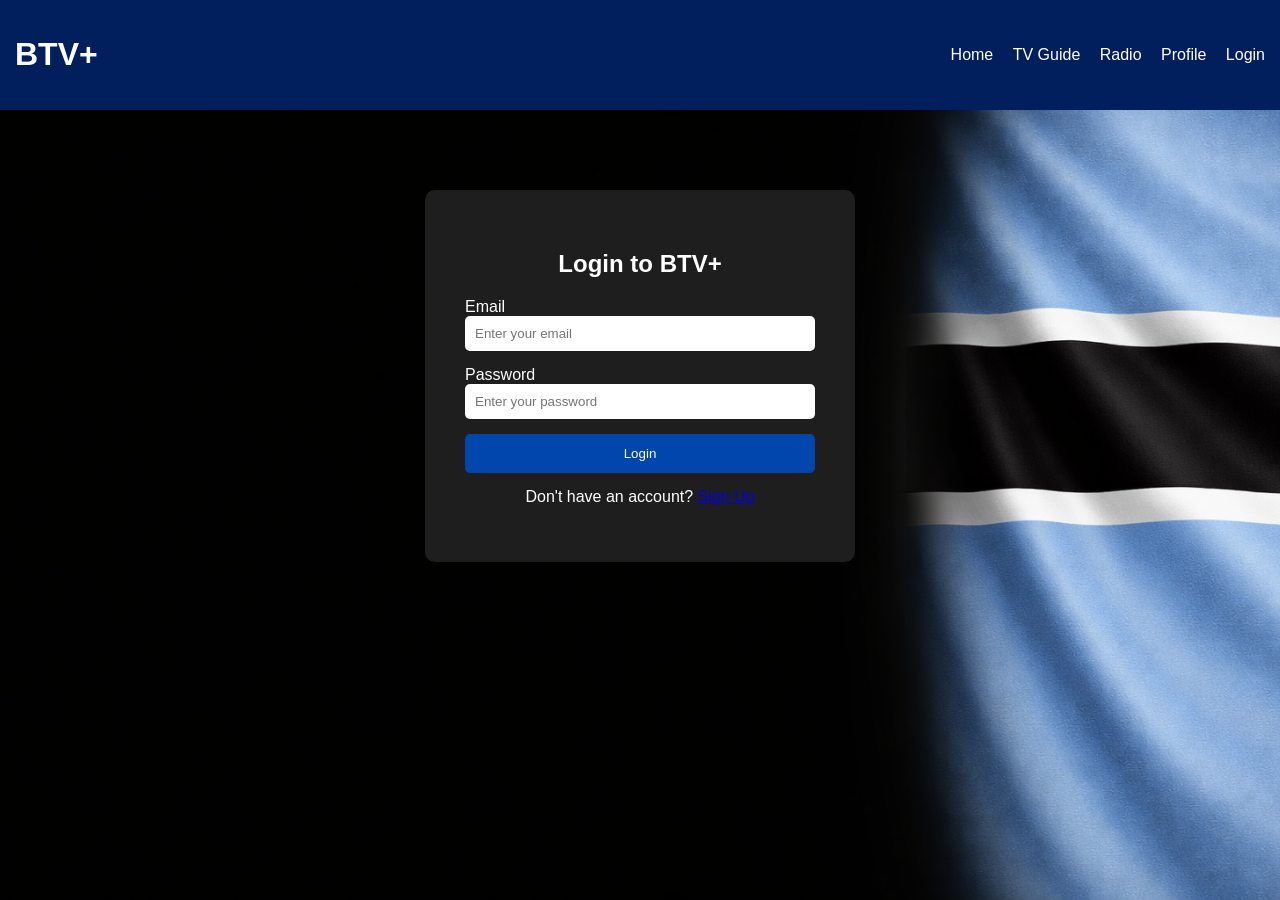
<file: login.html>
<!DOCTYPE html>
<html>
<head>

<title>BTV+ Login</title>
<link rel="stylesheet" href="style.css">

</head>

<body>

<header>

<h1>BTV+</h1>

<nav>
<a href="index.html">Home</a>
<a href="tvguide.html">TV Guide</a>
<a href="radio.html">Radio</a>
<a href="profile.html">Profile</a>
<a href="login.html">Login</a>
</nav>

</header>


<div class="login-container">

<h2>Login to BTV+</h2>

<form>

<label>Email</label>
<input type="email" placeholder="Enter your email">

<label>Password</label>
<input type="password" placeholder="Enter your password">

<button type="submit">Login</button>

<p class="signup-text">
Don't have an account?
<a href="#">Sign Up</a>
</p>

</form>

</div>

</body>
</html>
</file>
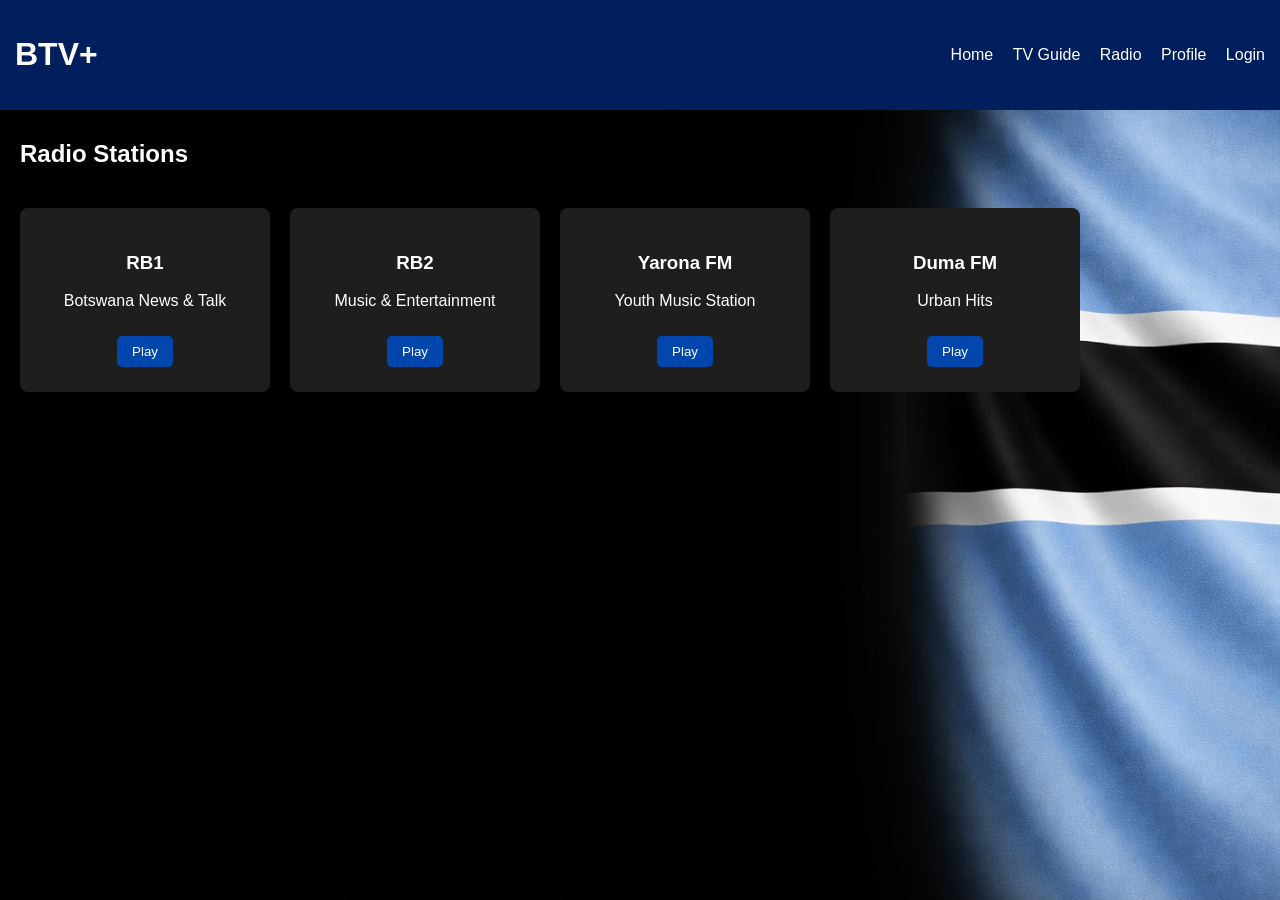
<file: radio.html>
<!DOCTYPE html>
<html>
<head>
<title>BTV+ Radio</title>
<link rel="stylesheet" href="style.css">
</head>

<body>

<header>
<h1>BTV+</h1>

<nav>
<a href="index.html">Home</a>
<a href="tvguide.html">TV Guide</a>
<a href="radio.html">Radio</a>
<a href="profile.html">Profile</a>
<a href="login.html">Login</a>
</nav>
</header>

<h2 class="section-title">Radio Stations</h2>

<div class="radio-container">

<div class="radio-card">
<h3>RB1</h3>
<p>Botswana News & Talk</p>
<button>Play</button>
</div>

<div class="radio-card">
<h3>RB2</h3>
<p>Music & Entertainment</p>
<button>Play</button>
</div>

<div class="radio-card">
<h3>Yarona FM</h3>
<p>Youth Music Station</p>
<button>Play</button>
</div>

<div class="radio-card">
<h3>Duma FM</h3>
<p>Urban Hits</p>
<button>Play</button>
</div>

</div>

</body>
</html>
</file>
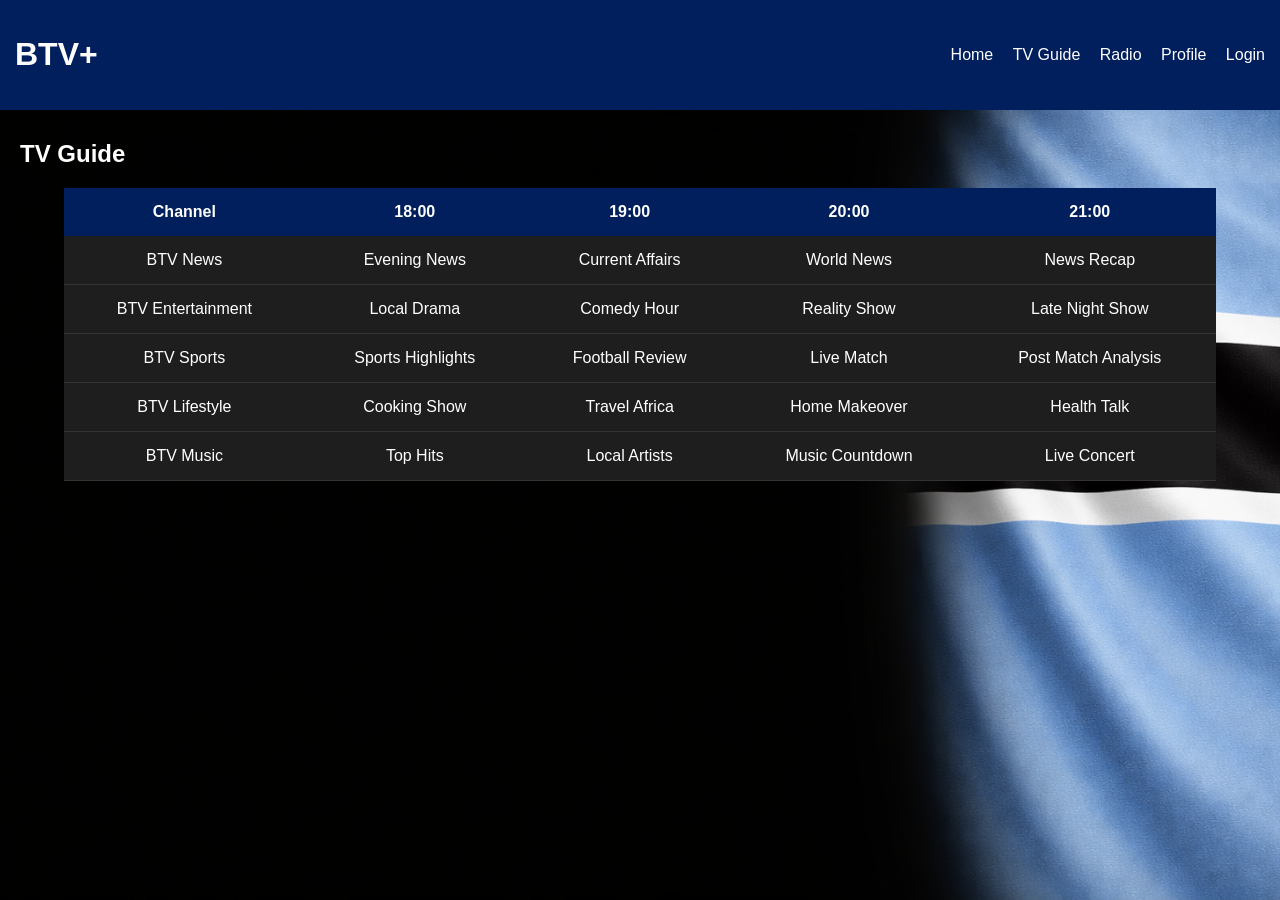
<file: tvguide.html>
<!DOCTYPE html>
<html>
<head>
<title>BTV+ TV Guide</title>
<link rel="stylesheet" href="style.css">
</head>

<body>

<header>
<h1>BTV+</h1>

<nav>
<a href="index.html">Home</a>
<a href="tvguide.html">TV Guide</a>
<a href="radio.html">Radio</a>
<a href="profile.html">Profile</a>
<a href="login.html">Login</a>
</nav>
</header>

<h2 class="section-title">TV Guide</h2>

<table class="guide">

<tr>
<th>Channel</th>
<th>18:00</th>
<th>19:00</th>
<th>20:00</th>
<th>21:00</th>
</tr>

<tr>
<td>BTV News</td>
<td>Evening News</td>
<td>Current Affairs</td>
<td>World News</td>
<td>News Recap</td>
</tr>

<tr>
<td>BTV Entertainment</td>
<td>Local Drama</td>
<td>Comedy Hour</td>
<td>Reality Show</td>
<td>Late Night Show</td>
</tr>

<tr>
<td>BTV Sports</td>
<td>Sports Highlights</td>
<td>Football Review</td>
<td>Live Match</td>
<td>Post Match Analysis</td>
</tr>

<tr>
<td>BTV Lifestyle</td>
<td>Cooking Show</td>
<td>Travel Africa</td>
<td>Home Makeover</td>
<td>Health Talk</td>
</tr>

<tr>
<td>BTV Music</td>
<td>Top Hits</td>
<td>Local Artists</td>
<td>Music Countdown</td>
<td>Live Concert</td>
</tr>

</table>

</body>
</html>
</file>
<file: style.css>
body{
font-family: Arial;
margin:0;
color:white;
background-image:url("background.png");
background-size:cover;
background-position:center;
background-attachment:fixed;
}

header{
background:#001f5c;
padding:15px;
display:flex;
justify-content:space-between;
align-items:center;
}

nav a{
color:white;
margin-left:15px;
text-decoration:none;
}

.banner{
padding:60px;
background:#222;
text-align:center;
}

.section-title{
margin-left:20px;
margin-top:30px;
}

.now-showing{
display:grid;
grid-template-columns: repeat(3, 260px);
gap:20px;
padding:20px;
}

.show-card{
position:relative;
width:260px;
cursor:pointer;
fllex-shrink:0;
}

.show-card img{
width:100%;
height:150px;
object-fit:cover;
border-radius:8px;
}

.show-card:hover{
transform:scale(1.05);
transition:0.3s;
}

.show-info{
position:absolute;
bottom:10px;
left:10px;
background:rgba(0,0,0,0.7);
padding:5px 10px;
border-radius:4px;
font-size:14px;
}

.channels{
display:flex;
flex-wrap:wrap;
gap:25px;
padding:20px;
}

.channel-card{
background:rgba(20,20,20,0.9);
padding:15px;
border-radius:10px;
width:220px;
}

.channel-thumb{
width:100%;
border-radius:6px;
margin-bottom:10px;
}

.channel-card ul{
list-style:none;
padding:0;
font-size:14px;
}

.channel-card li{
padding:4px 0;
border-bottom:1px solid rgba(255,255,255,0.1);
}

.login-container{
width:350px;
margin:80px auto;
background:#1e1e1e;
padding:40px;
border-radius:10px;
}

.login-container h2{
text-align:center;
margin-bottom:20px;
}

form{
display:flex;
flex-direction:column;
}

input{
padding:10px;
margin-bottom:15px;
border:none;
border-radius:5px;
}

button{
padding:12px;
background:#0046ad;
color:white;
border:none;
border-radius:5px;
cursor:pointer;
}

button:hover{
background:#0066ff;
}

.signup-text{
text-align:center;
margin-top:15px;
}

.radio-container{
display:flex;
gap:20px;
padding:20px;
flex-wrap:wrap;
}

.radio-card{
background:#1e1e1e;
padding:25px;
border-radius:8px;
width:200px;
text-align:center;
}

.radio-card button{
margin-top:10px;
padding:8px 15px;
border:none;
background:#0046ad;
color:white;
border-radius:5px;
cursor:pointer;
}

.guide{
width:90%;
margin:20px auto;
border-collapse:collapse;
}

.guide th{
background:#001f5c;
padding:15px;
}

.guide td{
background:#1e1e1e;
padding:15px;
text-align:center;
border-bottom:1px solid #333;
}

.guide tr:hover td{
background:#333;
}

.profile-container{
padding:20px;
}

.profile-card{
background:#1e1e1e;
padding:30px;
border-radius:10px;
width:250px;
text-align:center;
}

.profile-pic{
border-radius:50%;
margin-bottom:15px;
}

.profile-settings{
margin-top:30px;
}

.profile-settings button{
display:block;
margin:10px 0;
padding:10px;
background:#0046ad;
border:none;
color:white;
border-radius:6px;
cursor:pointer;
}

.watch-history{
margin-top:40px;
}

.history-row{
display:flex;
gap:20px;
}

.history-card{
background:#333;
padding:20px;
border-radius:6px;
}

.ad-ribbon{
display:flex;
width:100%;
height:70px;
overflow:hidden;
margin-top:30px;
border-top:1px solid rgba(255,255,255,0.1);
border-bottom:1px solid rgba(255,255,255,0.1);
}

.ad-ribbon img{
width:20%;
height:100%;
object-fit:cover;
}

.ad-ribbon img:hover{
transform:scale(1.05);
transition:0.3s;
}
</file>
